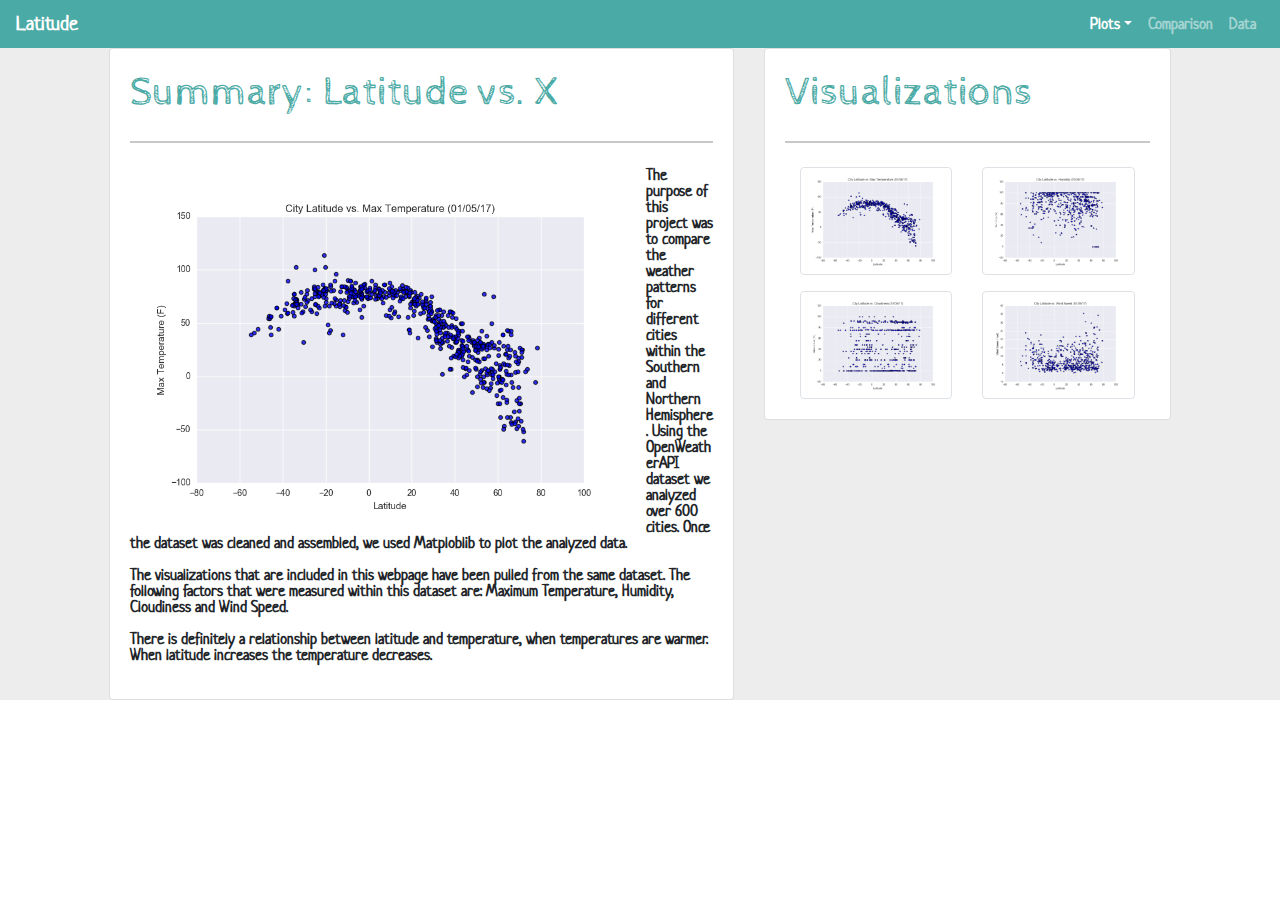
<file: index.html>
<!DOCTYPE html>
<html>
<head>
	<meta charset="utf-8">
	<link rel="stylesheet" href="https://stackpath.bootstrapcdn.com/bootstrap/4.3.1/css/bootstrap.min.css" integrity="sha384-ggOyR0iXCbMQv3Xipma34MD+dH/1fQ784/j6cY/iJTQUOhcWr7x9JvoRxT2MZw1T" crossorigin="anonymous">
	<link rel="stylesheet" href="bootstrap.css">

	<title>Landing Page</title>
</head>
<body>

	<nav class="nav navbar-expand-md navbar-dark" style="background-color: #4AAAA5">

		<ul class="nav navbar nav-link">

			<a class="navbar-brand" href="index.html">Latitude<span class="sr-only">(current)</span></a>
		</ul>

		<ul class="navbar-nav nav-link ml-auto" >
			<button class="navbar-toggler" type="button" data-toggle="collapse" data-target="#navbarNav">
				<span class="navbar-toggler-icon"></span>
			</button>
			<div class="collapse navbar-collapse" id="navbarNav">
				<ul class="nav ">
					<li class="nav-item dropdown active">
						<a class="nav-link dropdown-toggle" href="#" id="navbarDropdown" role="button" data-toggle="dropdown" aria-haspopup="true" aria-expanded="false">Plots</a>
						<div class="dropdown-menu" aria-labelledby="navbarDropdown">
							<a class="dropdown-item" href="Max Temperature.html">Max Temperature</a>
							<a class="dropdown-item" href="Humidity.html">Humidity</a>
							<a class="dropdown-item" href="Cloudiness.html">Cloudiness</a>
							<a class="dropdown-item" href="Wind Speed.html">Wind Speed</a>
						</div>
					</li>
				</ul>
				<ul class="navbar-nav ">
					<li class="nav-item">
						<a class="nav-link" href="Comparison.html" >Comparison</a>
					</li>
					<li class="nav-item">
						<a class="nav-link" href="Data.html"  tabindex="-1" >Data</a>
					</li>
				</ul>
			</div>
		</ul>
	</nav>

	<div class="row">
		<div class="col-md-12" style="background-color: #EDEDED">
			<div class="row">
				<div class="col-md-1">
				</div>
				<div class="col-md-6">
					<div class="card">
						<div class="card-body">
							<div class="description-content">
								<h1 class="description-header"style="color: #4AAAA5;">Summary: Latitude vs. X</h1>
								<hr class="my-4">
								<div class="wrapingimage">
									<img src="Images/Max_Temp.png" alt="Latitude vs. Max Temperature" width="500px">
								</div>
								<p>The purpose of this project was to compare  the weather patterns for different cities within the Southern and Northern Hemisphere. Using the OpenWeatherAPI dataset we analyzed over 600 cities. Once the dataset was cleaned and assembled, we used Matploblib to plot the analyzed data.
								</p>
								<p>The visualizations  that are included in this webpage have  been pulled from the same dataset. The following factors that were measured within this dataset are: Maximum Temperature, Humidity, Cloudiness and Wind Speed.
								</p>
                <p>There is definitely a relationship between latitude and temperature, when temperatures are warmer. When latitude increases the temperature decreases.</p>
							</div>
						</div>
					</div>
				</div>
				<div class="col-md-4">
					<div class="card">
						<div class="card-body">
							<div>
								<h1 class="description-header" style="color: #4AAAA5;">Visualizations
								</h1>
								<hr class="my-4">
								<div class="container">
									<div class="row">
										<div class="col-md-6">
											<a href="Max Temperature.html">
												<img src="Images/Max_Temp.png"alt="City Latitude vs. Temperature" class="img-thumbnail">
											</div>
											<div class="col-md-6">
												<a href="Humidity.html">
													<img src="Images/Humidity.png"alt="City Latitude vs. Humidity" class="img-thumbnail">
												</div>
											</div>
											<br>
											<div class="row">
												<div class="col-md-6">
													<a href="Cloudiness.html">
														<img src="Images/Cloudiness.png"alt="City Latitude vs. Cloudiness" class="img-thumbnail">
													</div>
													<div class="col-md-6">
														<a href="Wind Speed.html">
															<img src="Images/Wind_speed.png"alt="City Latitude vs. Wind Speed" class="img-thumbnail">
														</div>
													</div>
												</div>
											</div>
										</div>
									</div>
								</div>
							</div>
						</div></p>
					</div>
				</div>
			</div>

			<script src="https://code.jquery.com/jquery-3.3.1.slim.min.js" integrity="sha384-q8i/X+965DzO0rT7abK41JStQIAqVgRVzpbzo5smXKp4YfRvH+8abtTE1Pi6jizo" crossorigin="anonymous"></script>
			<script src="https://cdnjs.cloudflare.com/ajax/libs/popper.js/1.14.7/umd/popper.min.js" integrity="sha384-UO2eT0CpHqdSJQ6hJty5KVphtPhzWj9WO1clHTMGa3JDZwrnQq4sF86dIHNDz0W1" crossorigin="anonymous"></script>
			<script src="https://stackpath.bootstrapcdn.com/bootstrap/4.3.1/js/bootstrap.min.js" integrity="sha384-JjSmVgyd0p3pXB1rRibZUAYoIIy6OrQ6VrjIEaFf/nJGzIxFDsf4x0xIM+B07jRM" crossorigin="anonymous"></script>

		</body>
		</html>
</file>
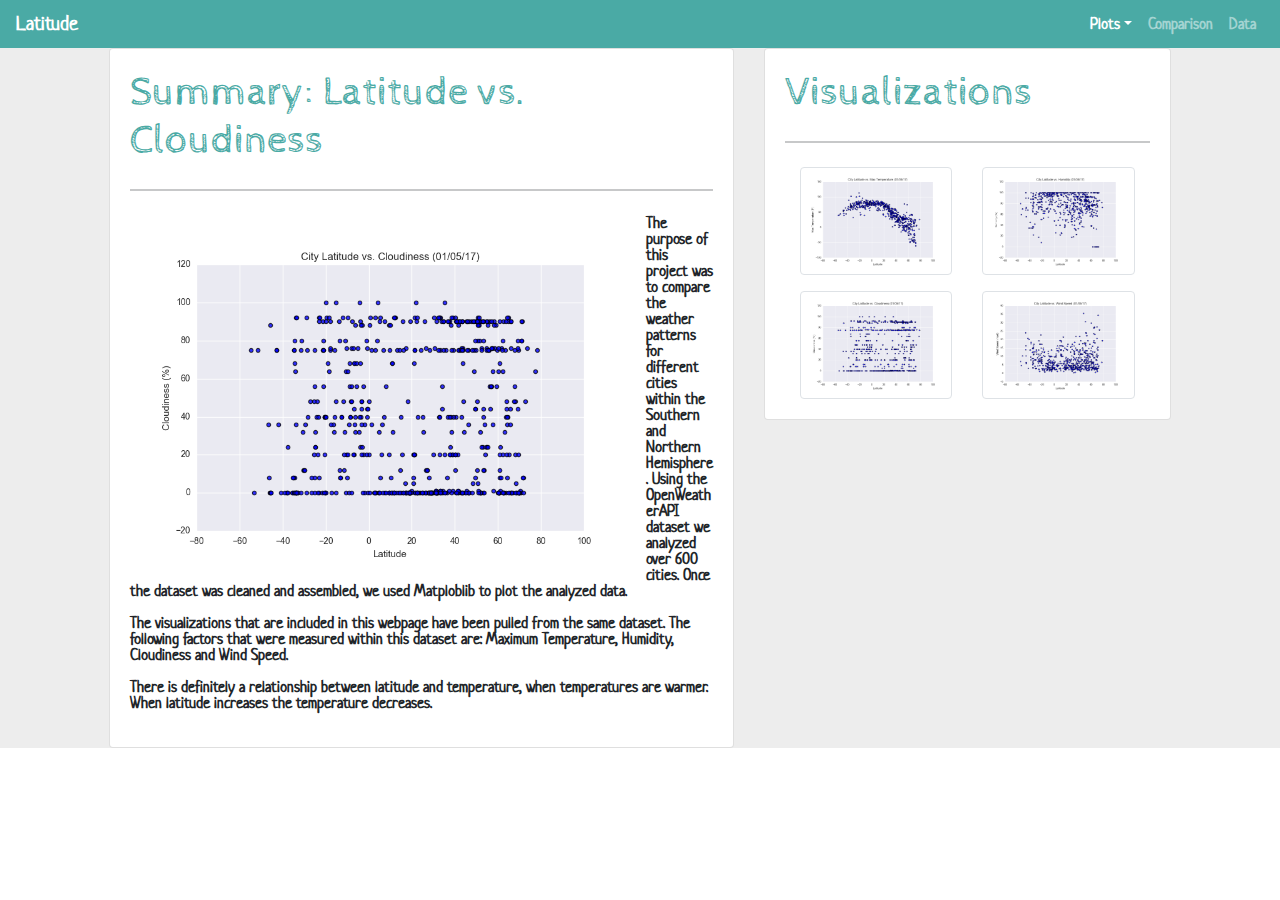
<file: Cloudiness.html>
<!DOCTYPE html>
<html>
<head>
	<meta charset="utf-8">
	<link rel="stylesheet" href="https://stackpath.bootstrapcdn.com/bootstrap/4.3.1/css/bootstrap.min.css" integrity="sha384-ggOyR0iXCbMQv3Xipma34MD+dH/1fQ784/j6cY/iJTQUOhcWr7x9JvoRxT2MZw1T" crossorigin="anonymous">
	<link rel="stylesheet" href="bootstrap.css">

	<title>Cloudiness</title>
</head>
<body>

	<nav class="nav navbar-expand-md navbar-dark" style="background-color: #4AAAA5">

		<ul class="nav navbar nav-link">

			<a class="navbar-brand" href="index.html">Latitude<span class="sr-only">(current)</span></a>
		</ul>

		<ul class="navbar-nav nav-link ml-auto" >
			<button class="navbar-toggler" type="button" data-toggle="collapse" data-target="#navbarNav">
				<span class="navbar-toggler-icon"></span>
			</button>
			<div class="collapse navbar-collapse" id="navbarNav">
				<ul class="nav ">
					<li class="nav-item dropdown active">
						<a class="nav-link dropdown-toggle" href="#" id="navbarDropdown" role="button" data-toggle="dropdown" aria-haspopup="true" aria-expanded="false">Plots</a>
						<div class="dropdown-menu" aria-labelledby="navbarDropdown">
							<a class="dropdown-item" href="Max Temperature.html">Max Temperature</a>
							<a class="dropdown-item" href="Humidity.html">Humidity</a>
							<a class="dropdown-item" href="Cloudiness.html">Cloudiness</a>
							<a class="dropdown-item" href="Wind Speed.html">Wind Speed</a>
						</div>
					</li>
				</ul>
				<ul class="navbar-nav ">
					<li class="nav-item">
						<a class="nav-link" href="Comparison.html" >Comparison</a>
					</li>
					<li class="nav-item">
						<a class="nav-link" href="Data.html"  tabindex="-1" >Data</a>
					</li>
				</ul>
			</div>
		</ul>
	</nav>
</head>
<body>
	<div class="row">
		<div class="col-md-12" style="background-color: #EDEDED">
			<div class="row">
				<div class="col-md-1">
				</div>
				<div class="col-md-6">
					<div class="card">
						<div class="card-body">
							<div class="description-content">
								<h1 class="description-header"style="color: #4AAAA5;">Summary: Latitude vs. Cloudiness</h1>
								<hr class="my-4">
								<div class="wrapingimage">
									<img src="Images/Cloudiness.png" alt="Latitude vs. Cloudiness" width="500px">
								</div>
								<p>The purpose of this project was to compare  the weather patterns for different cities within the Southern and Northern Hemisphere. Using the OpenWeatherAPI dataset we analyzed over 600 cities. Once the dataset was cleaned and assembled, we used Matploblib to plot the analyzed data.
								</p>
								<p>The visualizations  that are included in this webpage have  been pulled from the same dataset. The following factors that were measured within this dataset are: Maximum Temperature, Humidity, Cloudiness and Wind Speed.
								</p>
                                <p>There is definitely a relationship between latitude and temperature, when temperatures are warmer. When latitude increases the temperature decreases.</p>
								</p>
							</div>
						</div>
					</div>
				</div>
				<div class="col-md-4">
					<div class="card">
						<div class="card-body">
							<div>
				<h1 class="description-header" style="color: #4AAAA5;">Visualizations
				</h1>
				<hr class="my-4">
								<div class="container">
									<div class="row">
										<div class="col-md-6">
											<a href="Max Temperature.html">
												<img src="Images/Max_Temp.png"alt="City Latitude vs. Temperature" class="img-thumbnail">
								</div>
								     <div class="col-md-6">
										<a href="Humidity.html">
											<img src="Images/Humidity.png"alt="City Latitude vs. Humidity" class="img-thumbnail">
											</div>
											</div>
											<br>
								<div class="row">
									<div class="col-md-6">
										<a href="Cloudiness.html">
										<img src="Images/Cloudiness.png"alt="City Latitude vs. Cloudiness" class="img-thumbnail">
									</div>
								<div class="col-md-6">
								<a href="Wind Speed.html">
								<img src="Images/Wind_speed.png"alt="City Latitude vs. Wind Speed" class="img-thumbnail">
         	</div>
			</div>
			</div>
			</div>
			</div>
			</div>
			</div>
			</div>
			</div>
			</div>
			</div>
			</div>

			<script src="https://code.jquery.com/jquery-3.3.1.slim.min.js" integrity="sha384-q8i/X+965DzO0rT7abK41JStQIAqVgRVzpbzo5smXKp4YfRvH+8abtTE1Pi6jizo" crossorigin="anonymous"></script>
			<script src="https://cdnjs.cloudflare.com/ajax/libs/popper.js/1.14.7/umd/popper.min.js" integrity="sha384-UO2eT0CpHqdSJQ6hJty5KVphtPhzWj9WO1clHTMGa3JDZwrnQq4sF86dIHNDz0W1" crossorigin="anonymous"></script>
			<script src="https://stackpath.bootstrapcdn.com/bootstrap/4.3.1/js/bootstrap.min.js" integrity="sha384-JjSmVgyd0p3pXB1rRibZUAYoIIy6OrQ6VrjIEaFf/nJGzIxFDsf4x0xIM+B07jRM" crossorigin="anonymous"></script>

		</body>
		</html>
</file>
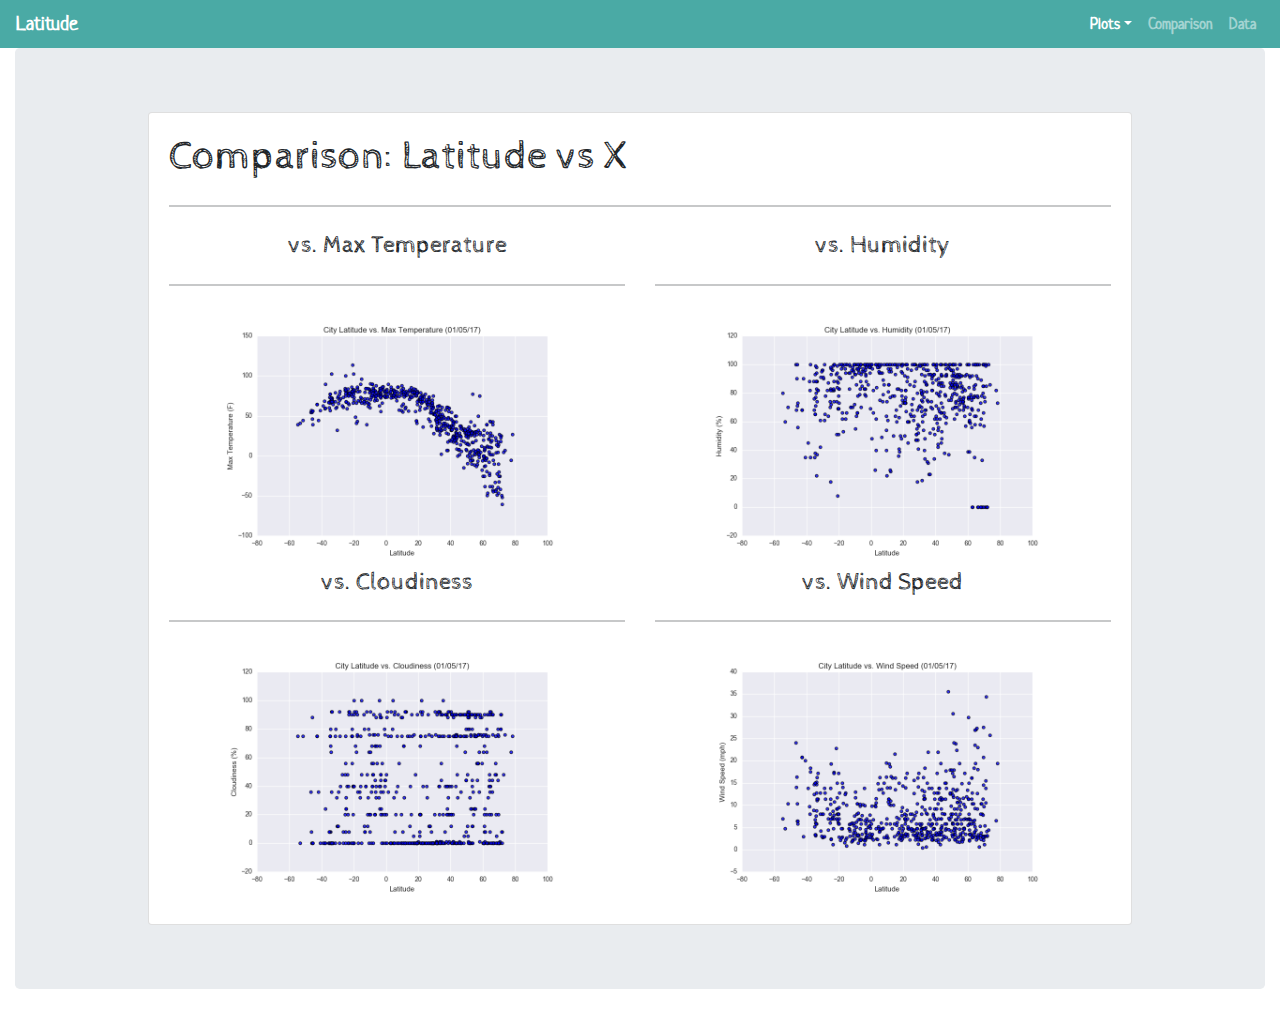
<file: Comparison.html>
<!DOCTYPE html>
<html>
<head>
	<meta charset="utf-8">
	<link rel="stylesheet" href="https://stackpath.bootstrapcdn.com/bootstrap/4.3.1/css/bootstrap.min.css" integrity="sha384-ggOyR0iXCbMQv3Xipma34MD+dH/1fQ784/j6cY/iJTQUOhcWr7x9JvoRxT2MZw1T" crossorigin="anonymous">
	<link rel="stylesheet" href="bootstrap.css">

	<title>Landing Page</title>
</head>
<body>

	<nav class="nav navbar-expand-md navbar-dark" style="background-color: #4AAAA5">

		<ul class="nav navbar nav-link">

			<a class="navbar-brand" href="index.html">Latitude<span class="sr-only">(current)</span></a>
		</ul>

		<ul class="navbar-nav nav-link ml-auto" >
			<button class="navbar-toggler" type="button" data-toggle="collapse" data-target="#navbarNav">
				<span class="navbar-toggler-icon"></span>
			</button>
			<div class="collapse navbar-collapse" id="navbarNav">
				<ul class="nav ">
					<li class="nav-item dropdown active">
						<a class="nav-link dropdown-toggle" href="#" id="navbarDropdown" role="button" data-toggle="dropdown" aria-haspopup="true" aria-expanded="false">Plots</a>
						<div class="dropdown-menu" aria-labelledby="navbarDropdown">
							<a class="dropdown-item" href="Max Temperature.html">Max Temperature</a>
							<a class="dropdown-item" href="Humidity.html">Humidity</a>
							<a class="dropdown-item" href="Cloudiness.html">Cloudiness</a>
							<a class="dropdown-item" href="Wind Speed.html">Wind Speed</a>
						</div>
					</li>
				</ul>
				<ul class="navbar-nav ">
					<li class="nav-item">
						<a class="nav-link" href="Comparison.html" >Comparison</a>
					</li>
					<li class="nav-item">
						<a class="nav-link" href="Data.html"  tabindex="-1" >Data</a>
					</li>
				</ul>
			</div>
		</ul>
	</nav>

<div class="container-fluid">
	<div class="jumbotron">
		<div class="row">
			<div class="col-md-1">
			</div>
			<div class="col-md-10">
				<div class="card">
					<div class="card-body">
		    	<div>
			    		<h1 class="description-header">Comparison: Latitude vs X
	                	</h1>
			<hr class="my-4">
			<div class="row">
			<div class="col-md-12">
			<div class="row">
			<div class="col-md-12">
			<div class="row">
			<div class="col-md-6">
    						<h4 class="description-header" align="center">vs. Max Temperature</h4>
							<hr class="my-4">
				<div class="d-flex justify-content-center">
		<img src="Images/Max_Temp.png" alt="Max Temperature" width="375px">
					</div>
					</div>
			<div class="col-md-6">
							<h4 class="description-header"align="center">vs. Humidity</h4>
							<hr class="my-4">
			<div class="d-flex justify-content-center">
		<img src="Images/Humidity.png" alt="Humidity" width="375px">
				</div>
				</div>
				</div>
			<div class="row">
			<div class="col-md-6">
						<h4 class="description-header" align="center"> vs. Cloudiness</h4>
						<hr class="my-4">
			<div class="d-flex justify-content-center">
    	<img src="Images/Cloudiness.png" alt="Cloudiness" width="375px">
			</div>
			</div>
			<div class="col-md-6">
		                	<h4 class="description-header" align="center"> vs. Wind Speed</h4>
							<hr class="my-4">
					<div class="d-flex justify-content-center">
		<img src="Images/Wind_speed.png" alt="Wind Speed" width="375px">
					</div>
					</div>
					</div>
					</div>
					</div>
					</div>
				</div>
	        </div>
		</div>
    </div>
</div>
</div>
</div>
</div>



<script src="https://code.jquery.com/jquery-3.3.1.slim.min.js" integrity="sha384-q8i/X+965DzO0rT7abK41JStQIAqVgRVzpbzo5smXKp4YfRvH+8abtTE1Pi6jizo" crossorigin="anonymous"></script>
<script src="https://cdnjs.cloudflare.com/ajax/libs/popper.js/1.14.7/umd/popper.min.js" integrity="sha384-UO2eT0CpHqdSJQ6hJty5KVphtPhzWj9WO1clHTMGa3JDZwrnQq4sF86dIHNDz0W1" crossorigin="anonymous"></script>
<script src="https://stackpath.bootstrapcdn.com/bootstrap/4.3.1/js/bootstrap.min.js" integrity="sha384-JjSmVgyd0p3pXB1rRibZUAYoIIy6OrQ6VrjIEaFf/nJGzIxFDsf4x0xIM+B07jRM" crossorigin="anonymous"></script>
</body>
</html>
</file>
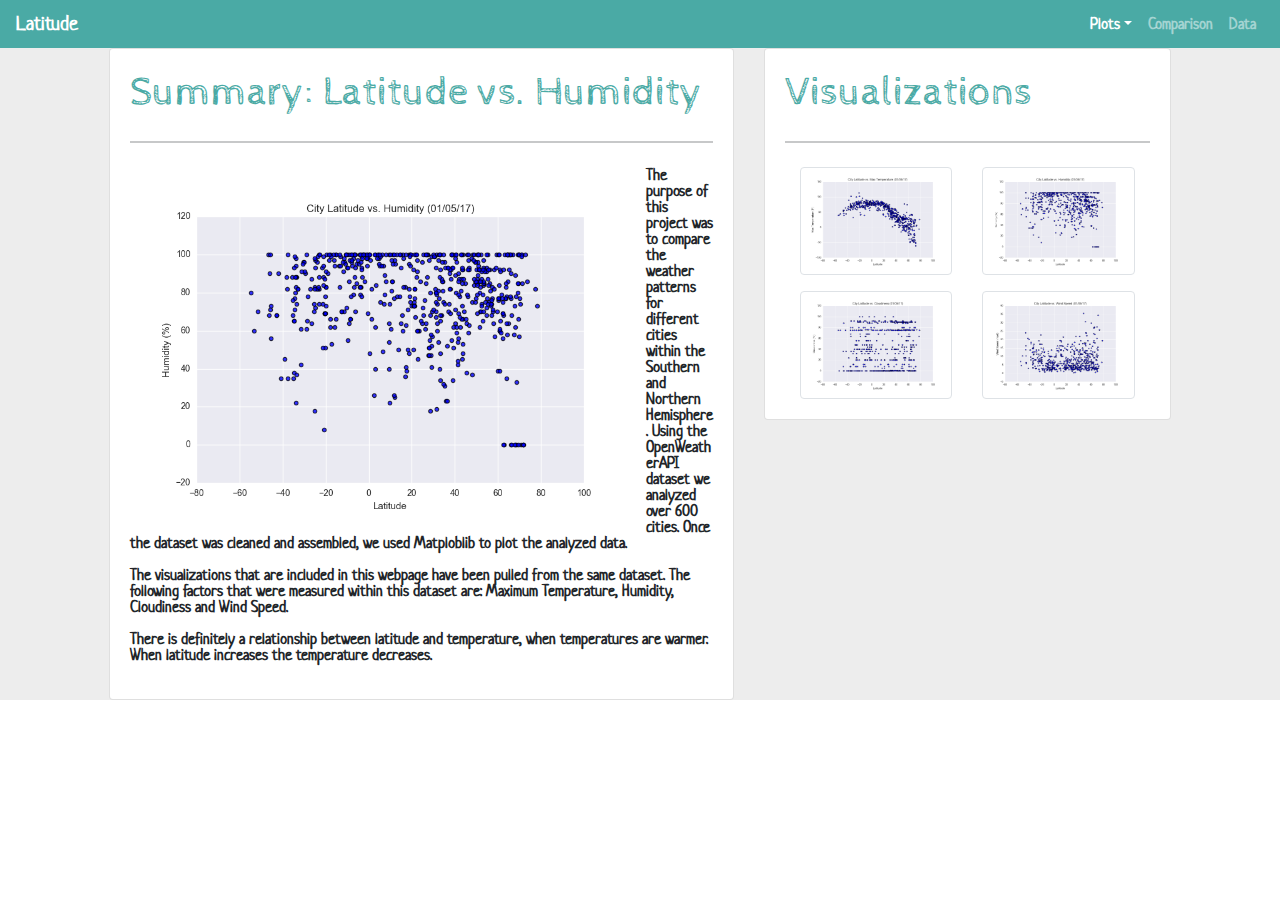
<file: Humidity.html>
<!DOCTYPE html>
<html>
<head>
	<meta charset="utf-8">
	<link rel="stylesheet" href="https://stackpath.bootstrapcdn.com/bootstrap/4.3.1/css/bootstrap.min.css" integrity="sha384-ggOyR0iXCbMQv3Xipma34MD+dH/1fQ784/j6cY/iJTQUOhcWr7x9JvoRxT2MZw1T" crossorigin="anonymous">
	<link rel="stylesheet" href="bootstrap.css">

	<title>Humidity</title>
</head>
<body>

	<nav class="nav navbar-expand-md navbar-dark" style="background-color: #4AAAA5">

		<ul class="nav navbar nav-link">

			<a class="navbar-brand" href="index.html">Latitude<span class="sr-only">(current)</span></a>
		</ul>

		<ul class="navbar-nav nav-link ml-auto" >
			<button class="navbar-toggler" type="button" data-toggle="collapse" data-target="#navbarNav">
				<span class="navbar-toggler-icon"></span>
			</button>
			<div class="collapse navbar-collapse" id="navbarNav">
				<ul class="nav ">
					<li class="nav-item dropdown active">
						<a class="nav-link dropdown-toggle" href="#" id="navbarDropdown" role="button" data-toggle="dropdown" aria-haspopup="true" aria-expanded="false">Plots</a>
						<div class="dropdown-menu" aria-labelledby="navbarDropdown">
							<a class="dropdown-item" href="Max Temperature.html">Max Temperature</a>
							<a class="dropdown-item" href="Humidity.html">Humidity</a>
							<a class="dropdown-item" href="Cloudiness.html">Cloudiness</a>
							<a class="dropdown-item" href="Wind Speed.html">Wind Speed</a>
						</div>
					</li>
				</ul>
				<ul class="navbar-nav ">
					<li class="nav-item">
						<a class="nav-link" href="Comparison.html" >Comparison</a>
					</li>
					<li class="nav-item">
						<a class="nav-link" href="Data.html"  tabindex="-1" >Data</a>
					</li>
				</ul>
			</div>
		</ul>
	</nav>
</head>
<body>
	<div class="row">
		<div class="col-md-12" style="background-color: #EDEDED">
			<div class="row">
				<div class="col-md-1">
				</div>
				<div class="col-md-6">
					<div class="card">
						<div class="card-body">
							<div class="description-content">
								<h1 class="description-header"style="color: #4AAAA5;">Summary: Latitude vs. Humidity</h1>
								<hr class="my-4">
								<div class="wrapingimage">
									<img src="Images/Humidity.png" alt="Latitude vs. Humidity" width="500px">
								</div>
								<p>The purpose of this project was to compare  the weather patterns for different cities within the Southern and Northern Hemisphere. Using the OpenWeatherAPI dataset we analyzed over 600 cities. Once the dataset was cleaned and assembled, we used Matploblib to plot the analyzed data.
								</p>
								<p>The visualizations  that are included in this webpage have  been pulled from the same dataset. The following factors that were measured within this dataset are: Maximum Temperature, Humidity, Cloudiness and Wind Speed.
								</p>
                                <p>There is definitely a relationship between latitude and temperature, when temperatures are warmer. When latitude increases the temperature decreases.</p>
							</div>
						</div>
					</div>
				</div>
				<div class="col-md-4">
					<div class="card">
						<div class="card-body">
							<div>
				<h1 class="description-header" style="color: #4AAAA5;">Visualizations
				</h1>
				<hr class="my-4">
								<div class="container">
									<div class="row">
										<div class="col-md-6">
											<a href="Max Temperature.html">
												<img src="Images/Max_Temp.png"alt="City Latitude vs. Temperature" class="img-thumbnail">
								</div>
								     <div class="col-md-6">
										<a href="Humidity.html">
											<img src="Images/Humidity.png"alt="City Latitude vs. Humidity" class="img-thumbnail">
											</div>
											</div>
											<br>
								<div class="row">
									<div class="col-md-6">
										<a href="Cloudiness.html">
										<img src="Images/Cloudiness.png"alt="City Latitude vs. Cloudiness" class="img-thumbnail">
									</div>
								<div class="col-md-6">
								<a href="Wind Speed.html">
								<img src="Images/Wind_speed.png"alt="City Latitude vs. Wind Speed" class="img-thumbnail">
         	</div>
			</div>
			</div>
			</div>
			</div>
			</div>
			</div>
			</div>
			</div>
			</div>
			</div>
			</div>

			<script src="https://code.jquery.com/jquery-3.3.1.slim.min.js" integrity="sha384-q8i/X+965DzO0rT7abK41JStQIAqVgRVzpbzo5smXKp4YfRvH+8abtTE1Pi6jizo" crossorigin="anonymous"></script>
			<script src="https://cdnjs.cloudflare.com/ajax/libs/popper.js/1.14.7/umd/popper.min.js" integrity="sha384-UO2eT0CpHqdSJQ6hJty5KVphtPhzWj9WO1clHTMGa3JDZwrnQq4sF86dIHNDz0W1" crossorigin="anonymous"></script>
			<script src="https://stackpath.bootstrapcdn.com/bootstrap/4.3.1/js/bootstrap.min.js" integrity="sha384-JjSmVgyd0p3pXB1rRibZUAYoIIy6OrQ6VrjIEaFf/nJGzIxFDsf4x0xIM+B07jRM" crossorigin="anonymous"></script>

		</body>
		</html>
</file>
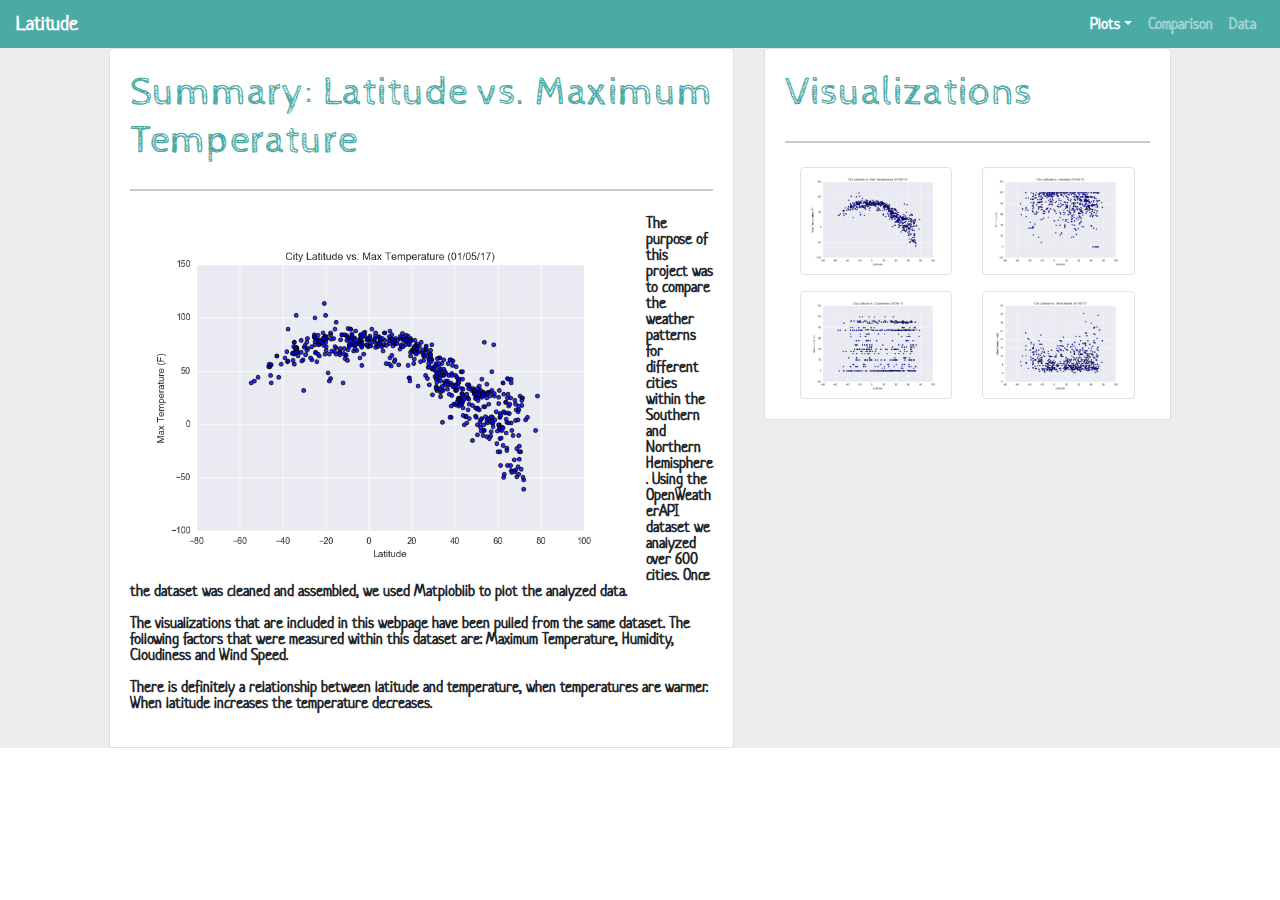
<file: Max Temperature.html>
<!DOCTYPE html>
<html>
<head>
	<meta charset="utf-8">
	<link rel="stylesheet" href="https://stackpath.bootstrapcdn.com/bootstrap/4.3.1/css/bootstrap.min.css" integrity="sha384-ggOyR0iXCbMQv3Xipma34MD+dH/1fQ784/j6cY/iJTQUOhcWr7x9JvoRxT2MZw1T" crossorigin="anonymous">
	<link rel="stylesheet" href="bootstrap.css">

	<title>Maximum Temperature</title>
</head>
<body>

	<nav class="nav navbar-expand-md navbar-dark" style="background-color: #4AAAA5">

		<ul class="nav navbar nav-link">

			<a class="navbar-brand" href="index.html">Latitude<span class="sr-only">(current)</span></a>
		</ul>

		<ul class="navbar-nav nav-link ml-auto" >
			<button class="navbar-toggler" type="button" data-toggle="collapse" data-target="#navbarNav">
				<span class="navbar-toggler-icon"></span>
			</button>
			<div class="collapse navbar-collapse" id="navbarNav">
				<ul class="nav ">
					<li class="nav-item dropdown active">
						<a class="nav-link dropdown-toggle" href="#" id="navbarDropdown" role="button" data-toggle="dropdown" aria-haspopup="true" aria-expanded="false">Plots</a>
						<div class="dropdown-menu" aria-labelledby="navbarDropdown">
							<a class="dropdown-item" href="Max Temperature.html">Max Temperature</a>
							<a class="dropdown-item" href="Humidity.html">Humidity</a>
							<a class="dropdown-item" href="Cloudiness.html">Cloudiness</a>
							<a class="dropdown-item" href="Wind Speed.html">Wind Speed</a>
						</div>
					</li>
				</ul>
				<ul class="navbar-nav ">
					<li class="nav-item">
						<a class="nav-link" href="Comparison.html" >Comparison</a>
					</li>
					<li class="nav-item">
						<a class="nav-link" href="Data.html"  tabindex="-1" >Data</a>
					</li>
				</ul>
			</div>
		</ul>
	</nav>
</head>
<body>
	<div class="row">
		<div class="col-md-12" style="background-color: #EDEDED">
			<div class="row">
				<div class="col-md-1">
				</div>
				<div class="col-md-6">
					<div class="card">
						<div class="card-body">
							<div class="description-content">
								<h1 class="description-header"style="color: #4AAAA5;">Summary: Latitude vs. Maximum Temperature</h1>
								<hr class="my-4">
								<div class="wrapingimage">
									<img src="Images/Max_Temp.png" alt="Latitude vs. Max Temperature" width="500px">
								</div>
								<p>The purpose of this project was to compare  the weather patterns for different cities within the Southern and Northern Hemisphere. Using the OpenWeatherAPI dataset we analyzed over 600 cities. Once the dataset was cleaned and assembled, we used Matploblib to plot the analyzed data.
								</p>
								<p>The visualizations  that are included in this webpage have  been pulled from the same dataset. The following factors that were measured within this dataset are: Maximum Temperature, Humidity, Cloudiness and Wind Speed.
								</p>
                                        <p>There is definitely a relationship between latitude and temperature, when temperatures are warmer. When latitude increases the temperature decreases.</p>
								</p>
							</div>
						</div>
					</div>
				</div>
				<div class="col-md-4">
					<div class="card">
						<div class="card-body">
							<div>
				<h1 class="description-header" style="color: #4AAAA5;">Visualizations
				</h1>
				<hr class="my-4">
								<div class="container">
									<div class="row">
										<div class="col-md-6">
											<a href="Max Temperature.html">
												<img src="Images/Max_Temp.png"alt="City Latitude vs. Temperature" class="img-thumbnail">
								</div>
								     <div class="col-md-6">
										<a href="Humidity.html">
											<img src="Images/Humidity.png"alt="City Latitude vs. Humidity" class="img-thumbnail">
											</div>
											</div>
											<br>
								<div class="row">
									<div class="col-md-6">
										<a href="Cloudiness.html">
										<img src="Images/Cloudiness.png"alt="City Latitude vs. Cloudiness" class="img-thumbnail">
									</div>
								<div class="col-md-6">
								<a href="Wind Speed.html">
								<img src="Images/Wind_speed.png"alt="City Latitude vs. Wind Speed" class="img-thumbnail">
	          	</div>
			</div>
			</div>
			</div>
			</div>
			</div>
			</div>
			</div>
			</div>
			</div>
			</div>
			</div>

			<script src="https://code.jquery.com/jquery-3.3.1.slim.min.js" integrity="sha384-q8i/X+965DzO0rT7abK41JStQIAqVgRVzpbzo5smXKp4YfRvH+8abtTE1Pi6jizo" crossorigin="anonymous"></script>
			<script src="https://cdnjs.cloudflare.com/ajax/libs/popper.js/1.14.7/umd/popper.min.js" integrity="sha384-UO2eT0CpHqdSJQ6hJty5KVphtPhzWj9WO1clHTMGa3JDZwrnQq4sF86dIHNDz0W1" crossorigin="anonymous"></script>
			<script src="https://stackpath.bootstrapcdn.com/bootstrap/4.3.1/js/bootstrap.min.js" integrity="sha384-JjSmVgyd0p3pXB1rRibZUAYoIIy6OrQ6VrjIEaFf/nJGzIxFDsf4x0xIM+B07jRM" crossorigin="anonymous"></script>

		</body>
		</html>
</file>
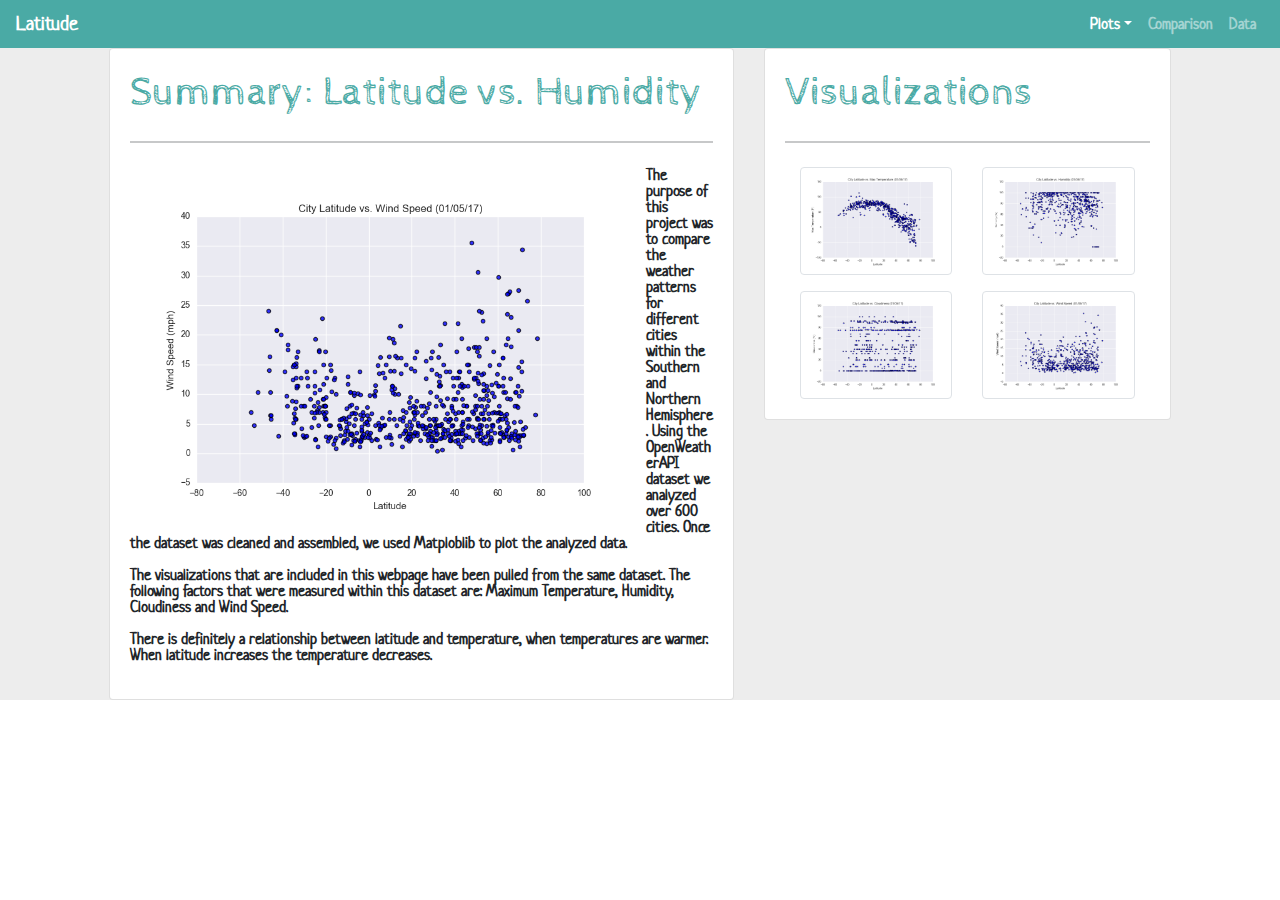
<file: Wind Speed.html>
<!DOCTYPE html>
<html>
<head>
	<meta charset="utf-8">
	<link rel="stylesheet" href="https://stackpath.bootstrapcdn.com/bootstrap/4.3.1/css/bootstrap.min.css" integrity="sha384-ggOyR0iXCbMQv3Xipma34MD+dH/1fQ784/j6cY/iJTQUOhcWr7x9JvoRxT2MZw1T" crossorigin="anonymous">
	<link rel="stylesheet" href="bootstrap.css">

	<title>Wind Speed</title>
</head>
<body>

	<nav class="nav navbar-expand-md navbar-dark" style="background-color: #4AAAA5">

		<ul class="nav navbar nav-link">

			<a class="navbar-brand" href="index.html">Latitude<span class="sr-only">(current)</span></a>
		</ul>

		<ul class="navbar-nav nav-link ml-auto" >
			<button class="navbar-toggler" type="button" data-toggle="collapse" data-target="#navbarNav">
				<span class="navbar-toggler-icon"></span>
			</button>
			<div class="collapse navbar-collapse" id="navbarNav">
				<ul class="nav ">
					<li class="nav-item dropdown active">
						<a class="nav-link dropdown-toggle" href="#" id="navbarDropdown" role="button" data-toggle="dropdown" aria-haspopup="true" aria-expanded="false">Plots</a>
						<div class="dropdown-menu" aria-labelledby="navbarDropdown">
							<a class="dropdown-item" href="Max Temperature.html">Max Temperature</a>
							<a class="dropdown-item" href="Humidity.html">Humidity</a>
							<a class="dropdown-item" href="Cloudiness.html">Cloudiness</a>
							<a class="dropdown-item" href="Wind Speed.html">Wind Speed</a>
						</div>
					</li>
				</ul>
				<ul class="navbar-nav ">
					<li class="nav-item">
						<a class="nav-link" href="Comparison.html" >Comparison</a>
					</li>
					<li class="nav-item">
						<a class="nav-link" href="Data.html"  tabindex="-1" >Data</a>
					</li>
				</ul>
			</div>
		</ul>
	</nav>
</head>
<body>
	<div class="row">
		<div class="col-md-12" style="background-color: #EDEDED">
			<div class="row">
				<div class="col-md-1">
				</div>
				<div class="col-md-6">
					<div class="card">
						<div class="card-body">
							<div class="description-content">
								<h1 class="description-header"style="color: #4AAAA5;">Summary: Latitude vs. Humidity</h1>
								<hr class="my-4">
								<div class="wrapingimage">
									<img src="Images/Wind_speed.png" alt="Latitude vs. Wind Speed" width="500px">
								</div>
								<p>The purpose of this project was to compare  the weather patterns for different cities within the Southern and Northern Hemisphere. Using the OpenWeatherAPI dataset we analyzed over 600 cities. Once the dataset was cleaned and assembled, we used Matploblib to plot the analyzed data.
								</p>
								<p>The visualizations  that are included in this webpage have  been pulled from the same dataset. The following factors that were measured within this dataset are: Maximum Temperature, Humidity, Cloudiness and Wind Speed.
								</p>
                                         <p>There is definitely a relationship between latitude and temperature, when temperatures are warmer. When latitude increases the temperature decreases.</p>
							</div>
						</div>
					</div>
				</div>
				<div class="col-md-4">
					<div class="card">
						<div class="card-body">
							<div>
				<h1 class="description-header" style="color: #4AAAA5;">Visualizations
				</h1>
				<hr class="my-4">
								<div class="container">
									<div class="row">
										<div class="col-md-6">
											<a href="Max Temperature.html">
												<img src="Images/Max_Temp.png"alt="City Latitude vs. Temperature" class="img-thumbnail">
								</div>
								     <div class="col-md-6">
										<a href="Humidity.html">
											<img src="Images/Humidity.png"alt="City Latitude vs. Humidity" class="img-thumbnail">
											</div>
											</div>
											<br>
								<div class="row">
									<div class="col-md-6">
										<a href="Cloudiness.html">
										<img src="Images/Cloudiness.png"alt="City Latitude vs. Cloudiness" class="img-thumbnail">
									</div>
								<div class="col-md-6">
								<a href="Wind Speed.html">
								<img src="Images/Wind_speed.png"alt="City Latitude vs. Wind Speed" class="img-thumbnail">
         	</div>
			</div>
			</div>
			</div>
			</div>
			</div>
			</div>
			</div>
			</div>
			</div>
			</div>
			</div>

			<script src="https://code.jquery.com/jquery-3.3.1.slim.min.js" integrity="sha384-q8i/X+965DzO0rT7abK41JStQIAqVgRVzpbzo5smXKp4YfRvH+8abtTE1Pi6jizo" crossorigin="anonymous"></script>
			<script src="https://cdnjs.cloudflare.com/ajax/libs/popper.js/1.14.7/umd/popper.min.js" integrity="sha384-UO2eT0CpHqdSJQ6hJty5KVphtPhzWj9WO1clHTMGa3JDZwrnQq4sF86dIHNDz0W1" crossorigin="anonymous"></script>
			<script src="https://stackpath.bootstrapcdn.com/bootstrap/4.3.1/js/bootstrap.min.js" integrity="sha384-JjSmVgyd0p3pXB1rRibZUAYoIIy6OrQ6VrjIEaFf/nJGzIxFDsf4x0xIM+B07jRM" crossorigin="anonymous"></script>

		</body>
		</html>
</file>
